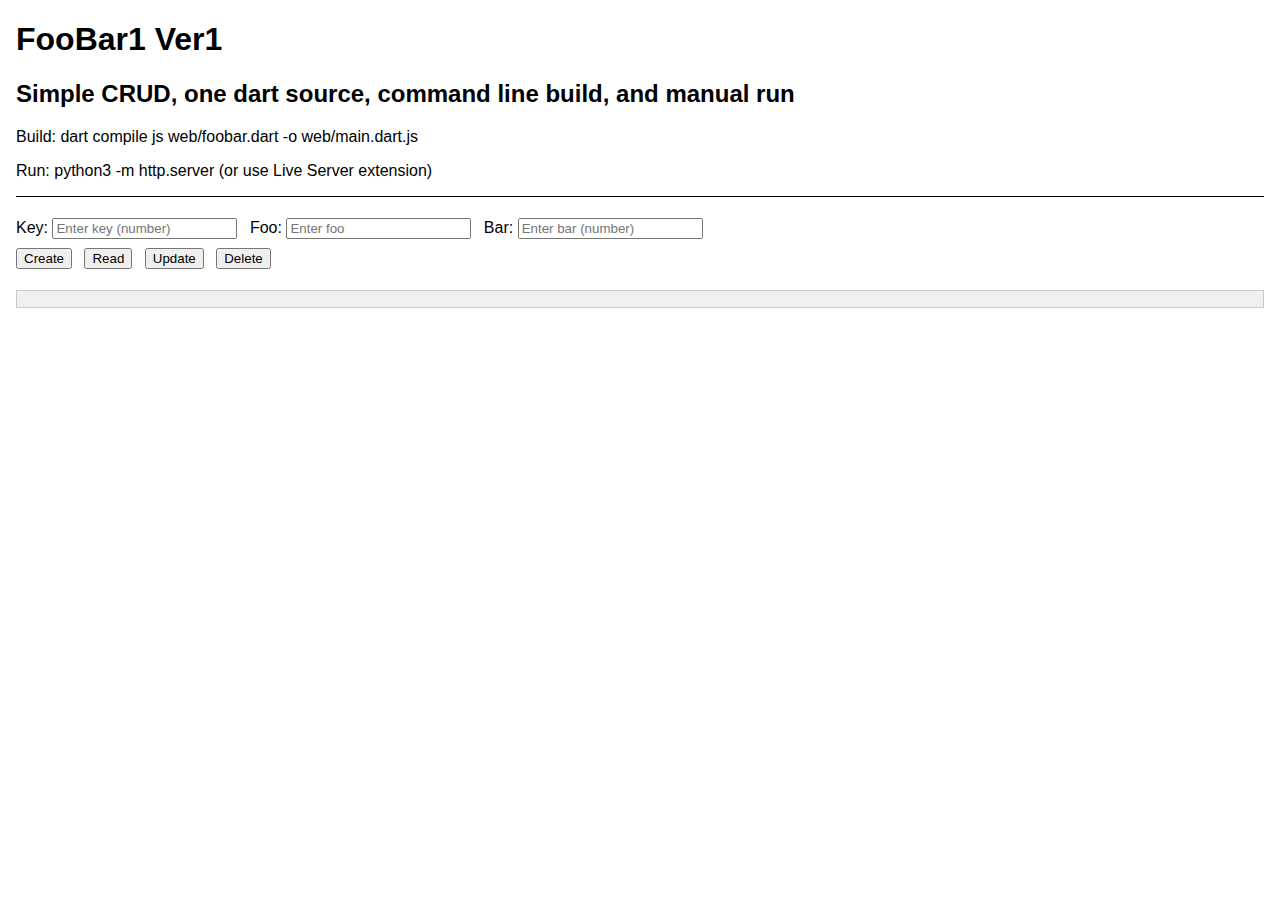
<file: pet_link/ref_docs/ase456_lectures/code/3. Database/2-indexeddb/dart/foobar1/web/index.html>
<!DOCTYPE html>
<html lang="en">
  <head>
    <meta charset="UTF-8" />
    <title>FooBar ver1</title>
    <style>
      body {
        font-family: Arial, sans-serif;
        margin: 1rem;
      }
      input,
      button {
        margin: 0.3rem 0.5rem 0.3rem 0;
      }
      #output {
        margin-top: 1rem;
        padding: 0.5rem;
        background: #f0f0f0;
        border: 1px solid #ccc;
        white-space: pre-wrap;
        max-height: 250px;
        overflow-y: auto;
      }
    </style>
  </head>
  <body>
    <h1>FooBar1 Ver1</h1>
    <h2>Simple CRUD, one dart source, command line build, and manual run</h2>

    <p>Build: dart compile js web/foobar.dart -o web/main.dart.js</p>
    <p>Run: python3 -m http.server (or use Live Server extension)</p>
    <hr style="border: none; border-top: 1px solid black; margin: 16px 0;">

    <label for="key">Key:</label>
    <input type="text" id="key" placeholder="Enter key (number)" />

    <label for="foo">Foo:</label>
    <input type="text" id="foo" placeholder="Enter foo" />

    <label for="bar">Bar:</label>
    <input type="number" id="bar" placeholder="Enter bar (number)" />

    <div>
      <button id="create">Create</button>
      <button id="read">Read</button>
      <button id="update">Update</button>
      <button id="delete">Delete</button>
    </div>

    <div id="output" aria-live="polite" aria-atomic="true"></div>

    <script defer src="main.dart.js"></script>
  </body>
</html>
</file>
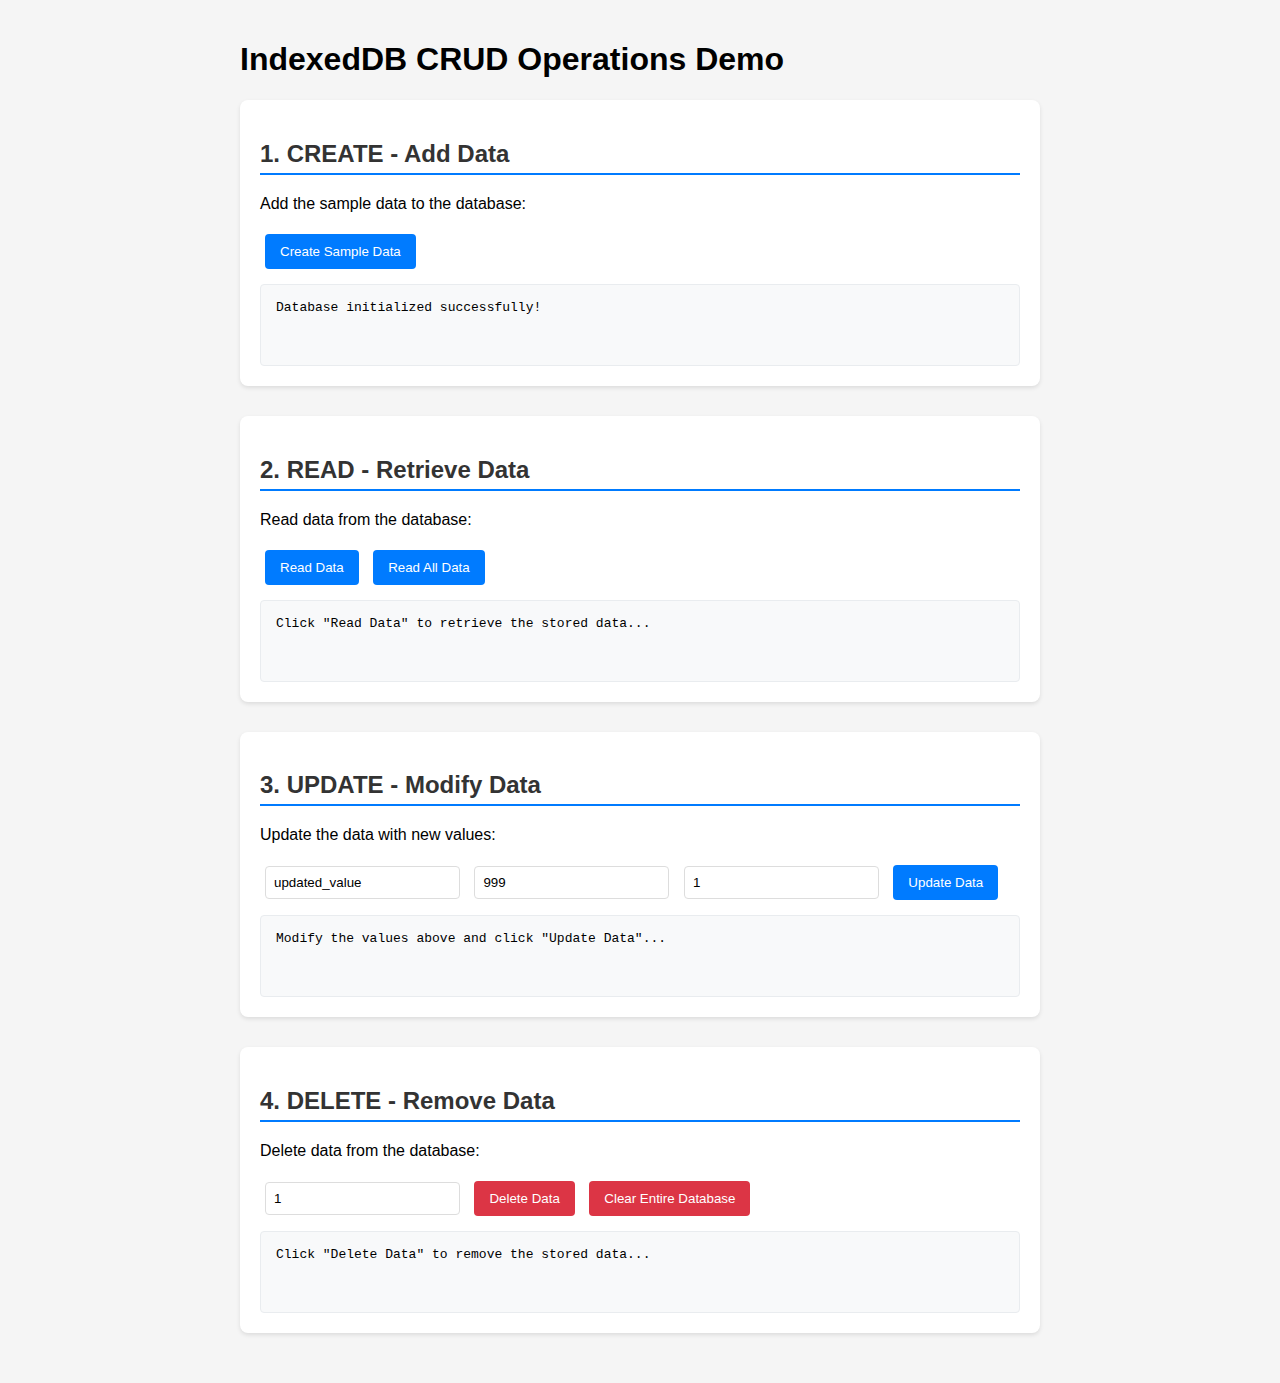
<file: pet_link/ref_docs/ase456_lectures/code/3. Database/2-indexeddb/javascript/foobar-crud.html>
<!DOCTYPE html>
<html lang="en">

<head>
    <meta charset="UTF-8">
    <meta name="viewport" content="width=device-width, initial-scale=1.0">
    <title>IndexedDB CRUD Demo - Fixed</title>
    <style>
        body {
            font-family: Arial, sans-serif;
            max-width: 800px;
            margin: 0 auto;
            padding: 20px;
            background-color: #f5f5f5;
        }

        .container {
            background: white;
            padding: 20px;
            border-radius: 8px;
            box-shadow: 0 2px 4px rgba(0, 0, 0, 0.1);
            margin-bottom: 20px;
        }

        button {
            background: #007bff;
            color: white;
            border: none;
            padding: 10px 15px;
            border-radius: 4px;
            cursor: pointer;
            margin: 5px;
        }

        button:hover {
            background: #0056b3;
        }

        .delete-btn {
            background: #dc3545;
        }

        .delete-btn:hover {
            background: #c82333;
        }

        input {
            padding: 8px;
            margin: 5px;
            border: 1px solid #ddd;
            border-radius: 4px;
        }

        .output {
            background: #f8f9fa;
            border: 1px solid #e9ecef;
            padding: 15px;
            border-radius: 4px;
            margin-top: 10px;
            font-family: monospace;
            min-height: 50px;
        }

        .section {
            margin-bottom: 30px;
        }

        h2 {
            color: #333;
            border-bottom: 2px solid #007bff;
            padding-bottom: 5px;
        }

        .fix-highlight {
            background: #d4edda;
            border: 1px solid #c3e6cb;
            padding: 10px;
            border-radius: 4px;
            margin: 10px 0;
        }

        .error-highlight {
            background: #f8d7da;
            border: 1px solid #f5c6cb;
            padding: 10px;
            border-radius: 4px;
            margin: 10px 0;
        }
    </style>
</head>

<body>
    <h1>IndexedDB CRUD Operations Demo</h1>


    <div class="container section">
        <h2>1. CREATE - Add Data</h2>
        <p>Add the sample data to the database:</p>
        <button onclick="createData()">Create Sample Data</button>
        <div class="output" id="createOutput">Click "Create Sample Data" to add data to IndexedDB...</div>
    </div>

    <div class="container section">
        <h2>2. READ - Retrieve Data</h2>
        <p>Read data from the database:</p>
        <button onclick="readData()">Read Data</button>
        <button onclick="readAllData()">Read All Data</button>
        <div class="output" id="readOutput">Click "Read Data" to retrieve the stored data...</div>
    </div>

    <div class="container section">
        <h2>3. UPDATE - Modify Data</h2>
        <p>Update the data with new values:</p>
        <input type="text" id="newFoo" placeholder="New foo value" value="updated_value">
        <input type="number" id="newBar" placeholder="New bar value" value="999">
        <input type="number" id="updateId" placeholder="ID to update" value="1">
        <button onclick="updateData()">Update Data</button>
        <div class="output" id="updateOutput">Modify the values above and click "Update Data"...</div>
    </div>

    <div class="container section">
        <h2>4. DELETE - Remove Data</h2>
        <p>Delete data from the database:</p>
        <input type="number" id="deleteId" placeholder="ID to delete" value="1">
        <button onclick="deleteData()" class="delete-btn">Delete Data</button>
        <button onclick="clearDatabase()" class="delete-btn">Clear Entire Database</button>
        <div class="output" id="deleteOutput">Click "Delete Data" to remove the stored data...</div>
    </div>

    <script>
        // Database configuration
        const DB_NAME = 'Foobar2';
        const DB_VERSION = 1;
        const STORE_NAME = 'dataStore';

        let db;

        // Initialize the database when page loads
        window.onload = function () {
            initDatabase();
        };

        // 1. DATABASE INITIALIZATION
        function initDatabase() {
            const request = indexedDB.open(DB_NAME, DB_VERSION);

            request.onerror = function (event) {
                console.error('Database error:', event.target.error);
                updateOutput('createOutput', 'Error opening database: ' + event.target.error);
            };

            request.onsuccess = function (event) {
                db = event.target.result;
                updateOutput('createOutput', 'Database initialized successfully!');
                console.log('Database opened successfully');
            };

            // This event is only triggered when the database is created or upgraded
            request.onupgradeneeded = function (event) {
                db = event.target.result;

                // Create an object store (like a table in SQL)
                const objectStore = db.createObjectStore(STORE_NAME, {
                    autoIncrement: true
                });

                console.log('Object store created');
                updateOutput('createOutput', 'Database structure created!');
            };
        }

        // 2. CREATE - Add data to the database
        function createData() {
            if (!db) {
                updateOutput('createOutput', 'Database not initialized');
                return;
            }

            const transaction = db.transaction([STORE_NAME], 'readwrite');
            const objectStore = transaction.objectStore(STORE_NAME);

            const data = {
                foo: Math.random().toString(36).substring(2, 10),
                bar: Math.floor(Math.random() * 1000)
            };

            const request = objectStore.add(data);

            request.onsuccess = function (event) {
                // The actual assigned ID is available here
                const assignedId = event.target.result;
                data.id = assignedId; // Update our local object
                updateOutput('createOutput', 'Data created successfully with ID: ' + assignedId + '\n' + JSON.stringify(data, null, 2));
            };

            request.onerror = function (event) {
                updateOutput('createOutput', 'Error creating data: ' + event.target.error);
            };
        }

        // 3. READ - Retrieve data from the database
        function readData() {
            if (!db) {
                updateOutput('readOutput', 'Database not initialized');
                return;
            }

            const transaction = db.transaction([STORE_NAME], 'readonly');
            const objectStore = transaction.objectStore(STORE_NAME);
            const request = objectStore.get(1); // Get data with ID = 1

            request.onsuccess = function (event) {
                const result = event.target.result;
                if (result) {
                    updateOutput('readOutput', 'Data found: ' + JSON.stringify(result, null, 2));
                } else {
                    updateOutput('readOutput', 'No data found with ID = 1');
                }
            };

            request.onerror = function (event) {
                updateOutput('readOutput', 'Error reading data: ' + event.target.error);
            };
        }

        // READ ALL - Get all data in the store
        function readAllData() {
            if (!db) {
                updateOutput('readOutput', 'Database not initialized');
                return;
            }

            const transaction = db.transaction([STORE_NAME], 'readonly');
            const objectStore = transaction.objectStore(STORE_NAME);

            // Get all data and all keys simultaneously
            const dataRequest = objectStore.getAll();
            const keysRequest = objectStore.getAllKeys();

            let dataResults = null;
            let keyResults = null;
            let completed = 0;

            function checkComplete() {
                completed++;
                if (completed === 2) {
                    // Both requests completed, combine results
                    const combinedResults = dataResults.map((data, index) => ({
                        id: keyResults[index],
                        ...data
                    }));

                    updateOutput('readOutput', 'All data with IDs (' + combinedResults.length + ' records):\n' + JSON.stringify(combinedResults, null, 2));
                }
            }

            dataRequest.onsuccess = function (event) {
                dataResults = event.target.result;
                checkComplete();
            };

            keysRequest.onsuccess = function (event) {
                keyResults = event.target.result;
                checkComplete();
            };
        }

        // 4. UPDATE - Modify existing data
        function updateData() {
            if (!db) {
                updateOutput('updateOutput', 'Database not initialized');
                return;
            }

            const newFoo = document.getElementById('newFoo').value;
            const newBar = parseInt(document.getElementById('newBar').value);
            const updateId = parseInt(document.getElementById('updateId').value);

            const transaction = db.transaction([STORE_NAME], 'readwrite');
            const objectStore = transaction.objectStore(STORE_NAME);

            // Updated data
            const updatedData = {
                foo: newFoo,
                bar: newBar
            };

            const request = objectStore.put(updatedData, updateId); // put() updates or creates

            request.onsuccess = function (event) {
                updateOutput('updateOutput', 'Data updated successfully: ' + JSON.stringify(updatedData, null, 2));
            };

            request.onerror = function (event) {
                updateOutput('updateOutput', 'Error updating data: ' + event.target.error);
            };
        }

        // 5. DELETE - Remove specific data
        function deleteData() {
            if (!db) {
                updateOutput('deleteOutput', 'Database not initialized');
                return;
            }

            const deleteId = parseInt(document.getElementById('deleteId').value);

            const transaction = db.transaction([STORE_NAME], 'readwrite');
            const objectStore = transaction.objectStore(STORE_NAME);
            const request = objectStore.delete(deleteId);

            request.onsuccess = function (event) {
                updateOutput('deleteOutput', 'Data with ID = ' + deleteId + ' deleted successfully');
            };

            request.onerror = function (event) {
                updateOutput('deleteOutput', 'Error deleting data: ' + event.target.error);
            };
        }

        // DELETE ALL - Clear entire database
        function clearDatabase() {
            if (!db) {
                updateOutput('deleteOutput', 'Database not initialized');
                return;
            }

            const transaction = db.transaction([STORE_NAME], 'readwrite');
            const objectStore = transaction.objectStore(STORE_NAME);
            const request = objectStore.clear();

            request.onsuccess = function (event) {
                updateOutput('deleteOutput', 'All data cleared from database');
            };

            request.onerror = function (event) {
                updateOutput('deleteOutput', 'Error clearing database: ' + event.target.error);
            };
        }

        // Helper function to update output displays
        function updateOutput(elementId, message) {
            document.getElementById(elementId).textContent = message;
        }
    </script>
</body>

</html>
</file>
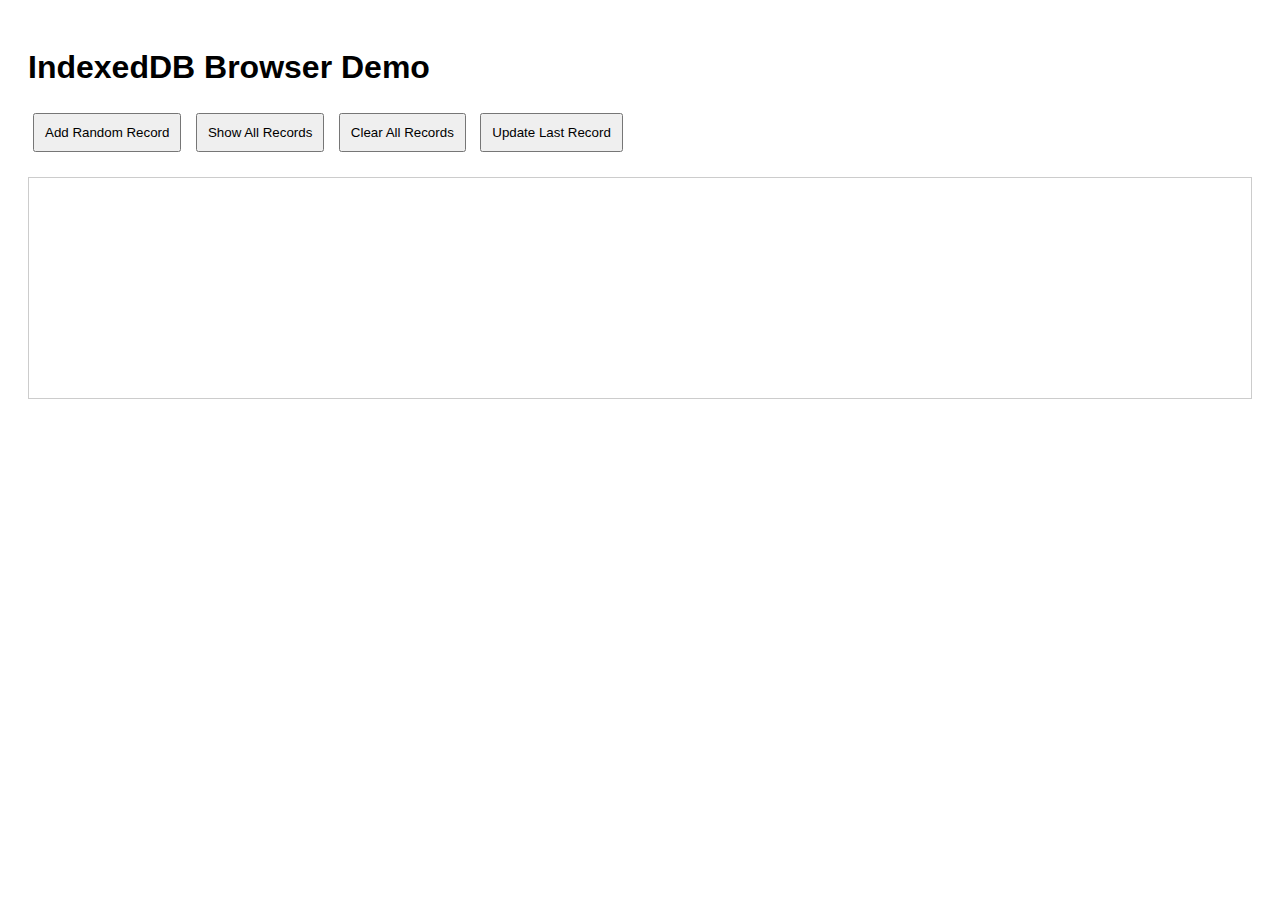
<file: pet_link/ref_docs/ase456_lectures/code/3. Database/2-indexeddb/javascript/foobar.html>
<!DOCTYPE html>
<html lang="en">

<head>
    <meta charset="UTF-8">
    <meta name="viewport" content="width=device-width, initial-scale=1.0">
    <title>IndexedDB Browser Demo</title>
    <style>
        body {
            padding: 20px;
            font-family: Arial, sans-serif;
        }

        button {
            margin: 5px;
            padding: 10px;
        }

        #output {
            margin-top: 20px;
            padding: 10px;
            border: 1px solid #ccc;
            min-height: 200px;
        }
    </style>
</head>

<body>
    <h1>IndexedDB Browser Demo</h1>
    <div>
        <button onclick="addRecord()">Add Random Record</button>
        <button onclick="getAllRecords()">Show All Records</button>
        <button onclick="clearAllRecords()">Clear All Records</button>
        <button onclick="updateLastRecord()">Update Last Record</button>
    </div>
    <div id="output"></div>

    <script>
        let db;
        const dbName = 'recordsDB';
        const storeName = 'records';

        // Initialize database
        const request = indexedDB.open(dbName, 1);

        request.onerror = (event) => {
            console.error("Database error:", event.target.error);
        };

        request.onsuccess = (event) => {
            db = event.target.result;
            console.log("Database opened successfully");
        };

        request.onupgradeneeded = (event) => {
            const db = event.target.result;
            if (!db.objectStoreNames.contains(storeName)) {
                db.createObjectStore(storeName, { keyPath: 'id', autoIncrement: true });
            }
        };

        // Helper function to show output
        function showOutput(message) {
            const output = document.getElementById('output');
            output.innerHTML += `<div>${JSON.stringify(message, null, 2)}</div><hr>`;
        }

        // Add a random record
        function addRecord() {
            const data = {
                foo: Math.random().toString(36).substring(2, 10),
                bar: Math.floor(Math.random() * 1000)
            };

            const transaction = db.transaction([storeName], 'readwrite');
            const store = transaction.objectStore(storeName);
            const request = store.add(data);

            request.onsuccess = () => {
                showOutput(data);
            };
        }

        // Get all records
        function getAllRecords() {
            const transaction = db.transaction([storeName], 'readonly');
            const store = transaction.objectStore(storeName);
            const request = store.getAll();

            request.onsuccess = () => {
                showOutput({ data: request.result });
            };
        }

        // Add this function below the others in your <script> tag
        function updateLastRecord() {
            const transaction = db.transaction([storeName], 'readwrite');
            const store = transaction.objectStore(storeName);

            // Open a cursor in reverse order to get the last (highest id) record
            const request = store.openCursor(null, 'prev');

            request.onsuccess = (event) => {
                const cursor = event.target.result;
                if (cursor) {
                    const record = cursor.value;

                    // Modify the record
                    record.foo = `P-${record.foo}`;
                    record.bar += 1;

                    // Update the record
                    const updateRequest = cursor.update(record);

                    updateRequest.onsuccess = () => {
                        showOutput({ message: 'Record updated', updated: record });
                    };
                } else {
                    showOutput({ message: 'No records to update' });
                }
            };
        }

        // Clear all records
        function clearAllRecords() {
            const transaction = db.transaction([storeName], 'readwrite');
            const store = transaction.objectStore(storeName);
            const request = store.clear();

            request.onsuccess = () => {
                showOutput({ message: 'All records cleared' });
            };
        }
    </script>
</body>

</html>
</file>
